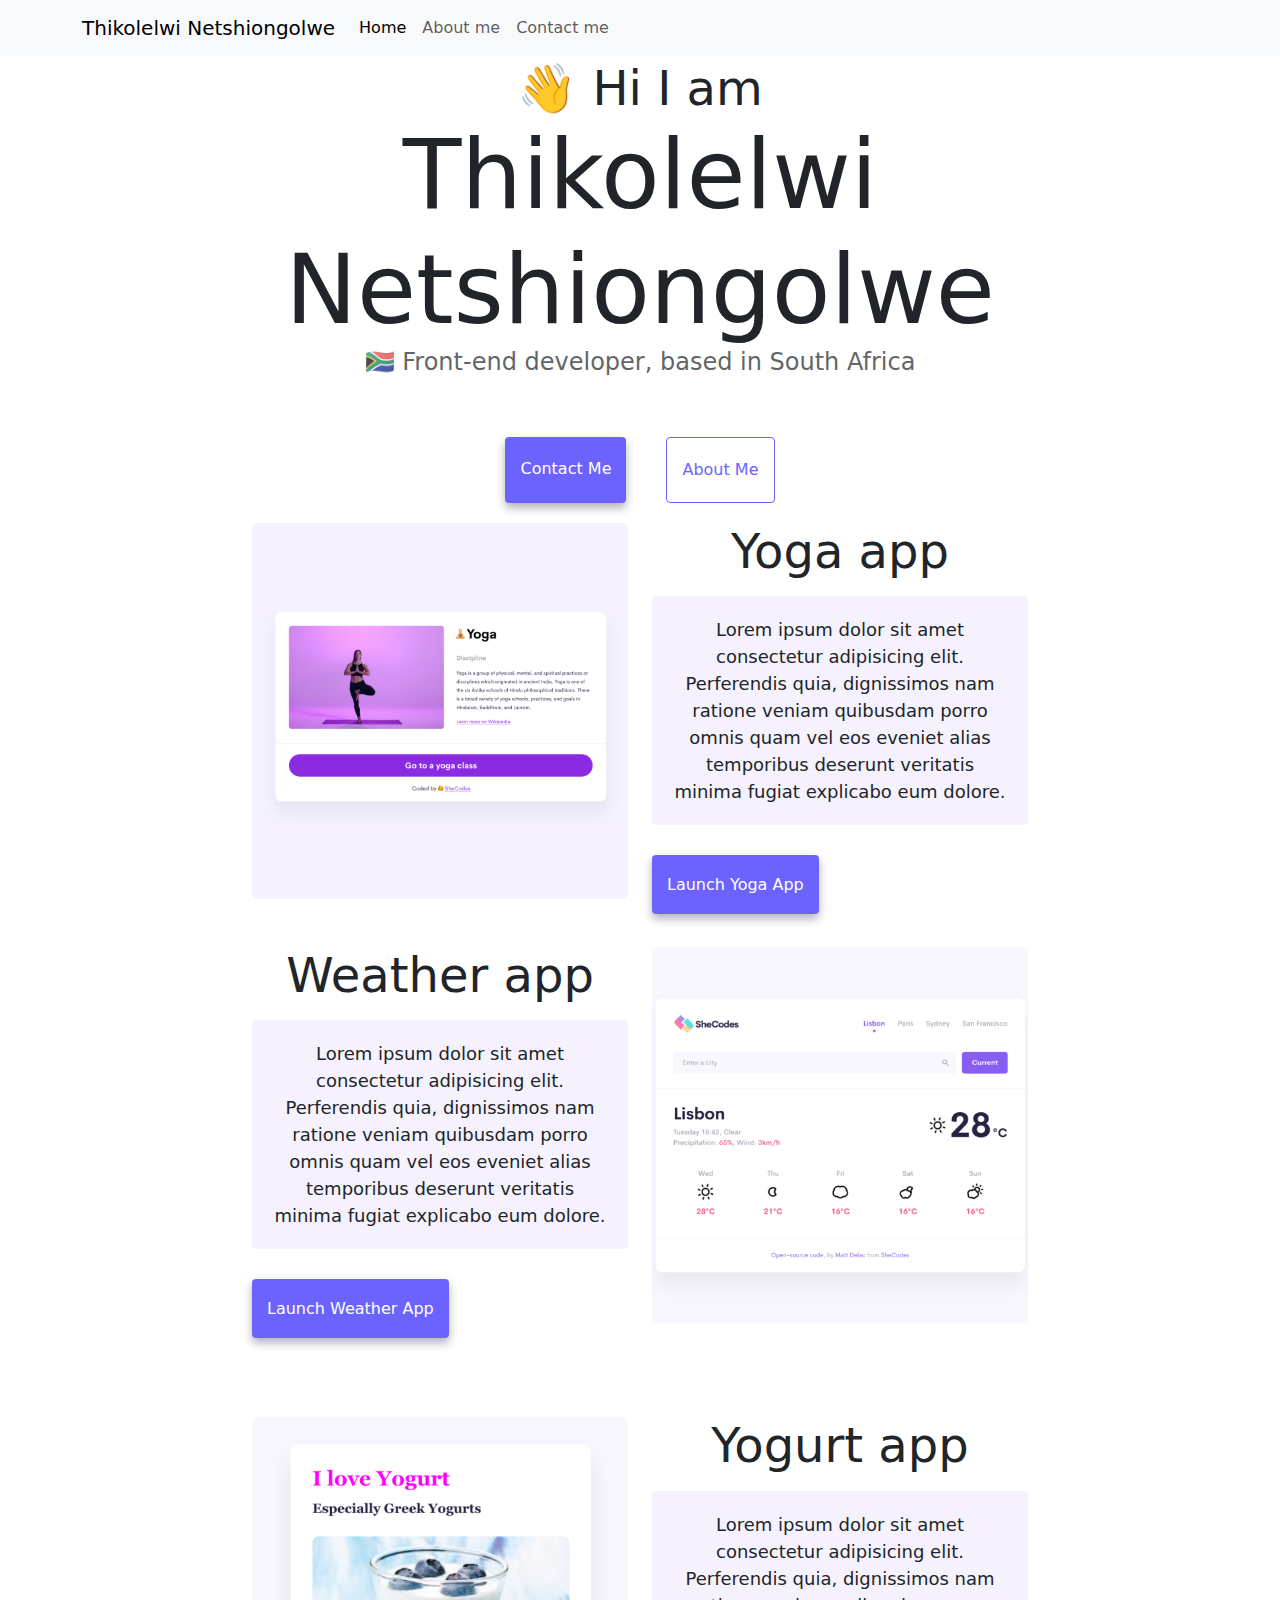
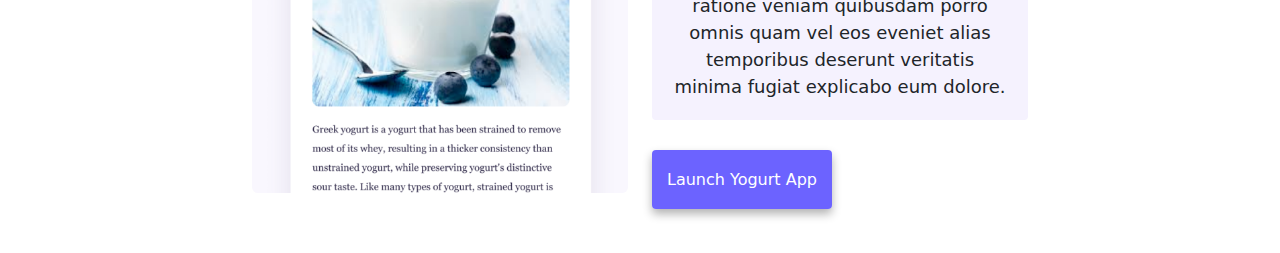
<file: index.html>
<!DOCTYPE html>
<html lang="en">
  <head>
    <meta charset="UTF-8" />
    <meta http-equiv="X-UA-Compatible" content="IE=edge" />
    <meta name="viewport" content="general information and an insigt of some projectsi worked on" />
    <script
      src="https://cdn.jsdelivr.net/npm/bootstrap@5.3.3/dist/js/bootstrap.bundle.min.js"
      integrity="sha384-YvpcrYf0tY3lHB60NNkmXc5s9fDVZLESaAA55NDzOxhy9GkcIdslK1eN7N6jIeHz"
      crossorigin="anonymous"
    ></script>
    <link
      href="https://cdn.jsdelivr.net/npm/bootstrap@5.3.3/dist/css/bootstrap.min.css"
      rel="stylesheet"
      integrity="sha384-QWTKZyjpPEjISv5WaRU9OFeRpok6YctnYmDr5pNlyT2bRjXh0JMhjY6hW+ALEwIH"
      crossorigin="anonymous"
    />
    <title>Thikolelwi Netshiongolwe</title>
    <link rel="stylesheet" href="style.css" />
  </head>
  <body>
    <nav class="navbar navbar-expand-lg navbar-light bg-light fixed-top">
      <div class="container">
        <a class="navbar-brand" href="index.html">Thikolelwi Netshiongolwe</a>
        <button
          class="navbar-toggler"
          type="button"
          data-bs-toggle="collapse"
          data-bs-target="#navbarNav"
          aria-controls="navbarNav"
          aria-expanded="false"
          aria-label="Toggle navigation"
        >
          <span class="navbar-toggler-icon"></span>
        </button>
        <div class="collapse navbar-collapse" id="navbarNav">
          <ul class="navbar-nav">
            <li class="nav-item">
              <a class="nav-link active" aria-current="page" href="index.html"
                target="_blank ">Home</a
              >
            </li>
            <li class="nav-item">
              <a class="nav-link" href="about.html" target="_blank">About me</a>
            </li>
            <li class="nav-item">
              <a class="nav-link" href="about.html#contact" target="_blank">Contact me</a>
            </li>
          </ul>
        </div>
      </div>
    </nav>
    <h2>👋 Hi I am</h2>
    <h1>Thikolelwi Netshiongolwe</h1>
    <h3>🇿🇦 Front-end developer, based in South Africa</h3>
    <div class="navigation-links">
      <a href="about.html#contact" target="_blank" class="contact-link">Contact me</a>
      <a href="about.html" target="_blank" class="about-link">About me</a>
    </div>

    <div class="container">
      <div class="row">
        <div class="col-md-6">
          <img src="images/yoga.png" alt="image of a woman doing yoga" class="img-fluid rounded" />
        </div>
        <div class="col-md-6">
          <h2 class="mb-3">Yoga app</h2>
          <p>
            Lorem ipsum dolor sit amet consectetur adipisicing elit. Perferendis
            quia, dignissimos nam ratione veniam quibusdam porro omnis quam vel
            eos eveniet alias temporibus deserunt veritatis minima fugiat
            explicabo eum dolore.
          </p>
          <div class="mt-5">
            <a href="#" target="_blank" class="primary-link">Launch Yoga App</a>
          </div>
        </div>
      </div>

      <div class="row mt-5">
        <div class="col-md-6">
          <h2 class="mb-3">Weather app</h2>
          <p>
            Lorem ipsum dolor sit amet consectetur adipisicing elit. Perferendis
            quia, dignissimos nam ratione veniam quibusdam porro omnis quam vel
            eos eveniet alias temporibus deserunt veritatis minima fugiat
            explicabo eum dolore.
          </p>
          <div class="mb-5 mt-5">
            <a href="#" class="primary-link" target="_blank">Launch Weather App</a>
          </div>
        </div>
        <div class="col-md-6">
          <img src="images/weather.png" class="img-fluid rounded" alt="weatherapp picture"/>
        </div>
      </div>
      <div class="row mt-5">
        <div class="col-md-6">
          <img src="images/yogurt.png" class="img-fluid rounded" alt="picture of the yogurt page" />
        </div>
        <div class="col-md-6">
          <h2 class="mb-3">Yogurt app</h2>
          <p>
            Lorem ipsum dolor sit amet consectetur adipisicing elit. Perferendis
            quia, dignissimos nam ratione veniam quibusdam porro omnis quam vel
            eos eveniet alias temporibus deserunt veritatis minima fugiat
            explicabo eum dolore.
          </p>
          <div class="mt-5">
            <a href="#" class="primary-link" target="_blank">Launch Yogurt App</a>
          </div>
        </div>
      </div>
    </div>
  </body>
</html>
</file>
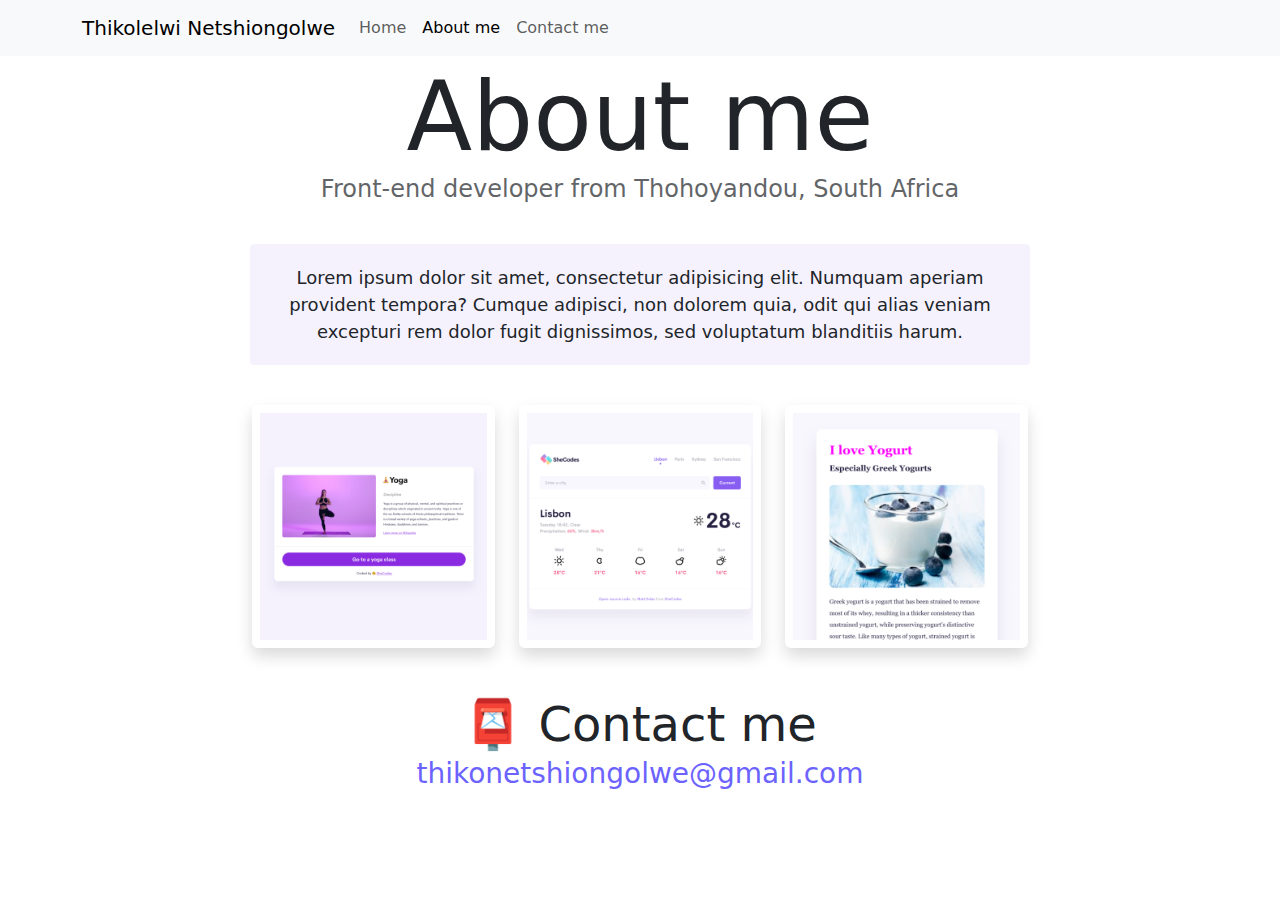
<file: about.html>
<!DOCTYPE html>
<html lang="en">
  <head>
    <meta charset="UTF-8" />
    <meta http-equiv="X-UA-Compatible" content="about me, some of the projects i have built, and my contact info" /> 
    <script src="https://cdn.jsdelivr.net/npm/bootstrap@5.3.3/dist/js/bootstrap.bundle.min.js" integrity="sha384-YvpcrYf0tY3lHB60NNkmXc5s9fDVZLESaAA55NDzOxhy9GkcIdslK1eN7N6jIeHz" crossorigin="anonymous"></script>
    <link href="https://cdn.jsdelivr.net/npm/bootstrap@5.3.3/dist/css/bootstrap.min.css" rel="stylesheet" integrity="sha384-QWTKZyjpPEjISv5WaRU9OFeRpok6YctnYmDr5pNlyT2bRjXh0JMhjY6hW+ALEwIH" crossorigin="anonymous">
    <meta name="viewport" content="width=device-width, initial-scale=1.0" />
    <link rel="stylesheet" href="style.css" />
    <title>About Thikolelwi Netshiongolwe</title>
  </head>
  <body>
    <nav class="navbar navbar-expand-lg navbar-light bg-light fixed-top">
    <div class="container">
      <a class="navbar-brand" href="index.html">Thikolelwi Netshiongolwe</a>
      <button
        class="navbar-toggler"
        type="button"
        data-bs-toggle="collapse"
        data-bs-target="#navbarNav"
        aria-controls="navbarNav"
        aria-expanded="false"
        aria-label="Toggle navigation"
      >
        <span class="navbar-toggler-icon"></span>
      </button>
      <div class="collapse navbar-collapse" id="navbarNav">
        <ul class="navbar-nav">
          <li class="nav-item">
            <a class="nav-link" aria-current="page" href="index.html" target="_blank">Home</a>
          </li>
          <li class="nav-item">
            <a class="nav-link active" href="about.html" target="_blank">About me</a>
          </li>
          <li class="nav-item">
            <a class="nav-link" href="about.html#contact" target="_blank">Contact me</a>
          </li>
        </ul>
      </div>
    </div>
  </nav>
    <h1>About me</h1>
    <h3>Front-end developer from Thohoyandou, South Africa</h3>
    <div class="about-paragraphs">
      <p>
        Lorem ipsum dolor sit amet, consectetur adipisicing elit. Numquam
        aperiam provident tempora? Cumque adipisci, non dolorem quia, odit qui
        alias veniam excepturi rem dolor fugit dignissimos, sed voluptatum
        blanditiis harum.
        <br />
      </p>
    </div>
    <div class="container">
      <div class ="row">
        <div class= "col-md-4">
          <img src="images/yoga.png" class="img-fluid rounded p-2 shadow" alt="images of a lady doing yoga">
        </div>
        <div class= "col-md-4">
          <img src="images/weather.png" class="img-fluid rounded p-2 shadow" alt="image of the front of my weathwer app">
        </div>
        <div class= "col-md-4">
          <img src="images/yogurt.png" class="img-fluid rounded p-2 shadow" alt="image of the yogurt app">
        </div>

    <div id="contact" class="mt-5">
      <h2>📮 Contact me</h2>
      <a href="mailto:thikonetshiongolwe@gmail.com" class="email-link" target="_blank">
        thikonetshiongolwe@gmail.com
      </a>
    </div>
  </body>
</html>
</file>
<file: style.css>
:root {
    --primary-color: #6c63ff;
    --secondary-color: #f5f2fe;
    --box-shadow: 0 5px 10px rgba(0, 0, 0, 0.3);
  }
  
  body {
    margin: 60px auto;
    max-width: 800px;
  }
  
  h1,
  h2,
  h3 {
    text-align: center;
    margin: 0;
  }
  
  h1 {
    font-size: 96px;
  }
  
  h2 {
    font-size: 48px;
  }
  
  h3 {
    font-size: 24px;
    opacity: 0.7;
  }
  
  p {
    background: var(--secondary-color);
    padding: 20px;
    border-radius: 4px;
    font-size: 18px;
    line-height: 1.5;
    text-align: center;
  }
  
  .navigation-links {
    display: flex;
    margin-top: 40px;
    justify-content: center;
  }
  
  .navigation-links a {
    margin: 20px;
    border-radius: 4px;
    padding: 20px 15px;
    text-decoration: none;
    text-transform: capitalize;
  }
  
  .contact-link {
    background: var(--primary-color);
    box-shadow: var(--box-shadow);
    color: white;
  }
  
  .about-link {
    color: var(--primary-color);
    border: 1px solid var(--primary-color);
  }
  
  .homepage-link {
    color: var(--primary-color);
    text-align: center;
    display: block;
  }
  
  .about-paragraphs {
    display: flex;
    margin: 30px 0;
  }
  
  .about-paragraphs p {
    margin: 10px;
  }
  
  .email-link {
    display: flex;
    justify-content: center;
    color: var(--primary-color);
    font-size: 28px;
    text-decoration: none;
  }
  
  .email-link:hover {
    text-decoration: underline;
  }
  
  .primary-link {
    border-radius: 4px;
    padding: 20px 15px;
    text-decoration: none;
    text-transform: capitalize;
    background: var(--primary-color);
    box-shadow: var(--box-shadow);
    color: white;
  }
  .secondary-link {
    border-radius: 4px;
    padding: 20px 15px;
    text-decoration: none;
    text-transform: capitalize;
    color: var(--primary-color);
    border: 1px solid var(--primary-color);
  }
  
  @media (max-width: 576px) {
    h1 {
      font-size: 48px;
      line-height: 1.5;
    }
  
    h2 {
      font-size: 32px;
      text-align: center;
    }
  
    p {
      text-align: center;
    }
  
    .project-link {
      display: block;
      text-align: center;
      margin: 0 20px;
    }
  }
</file>
